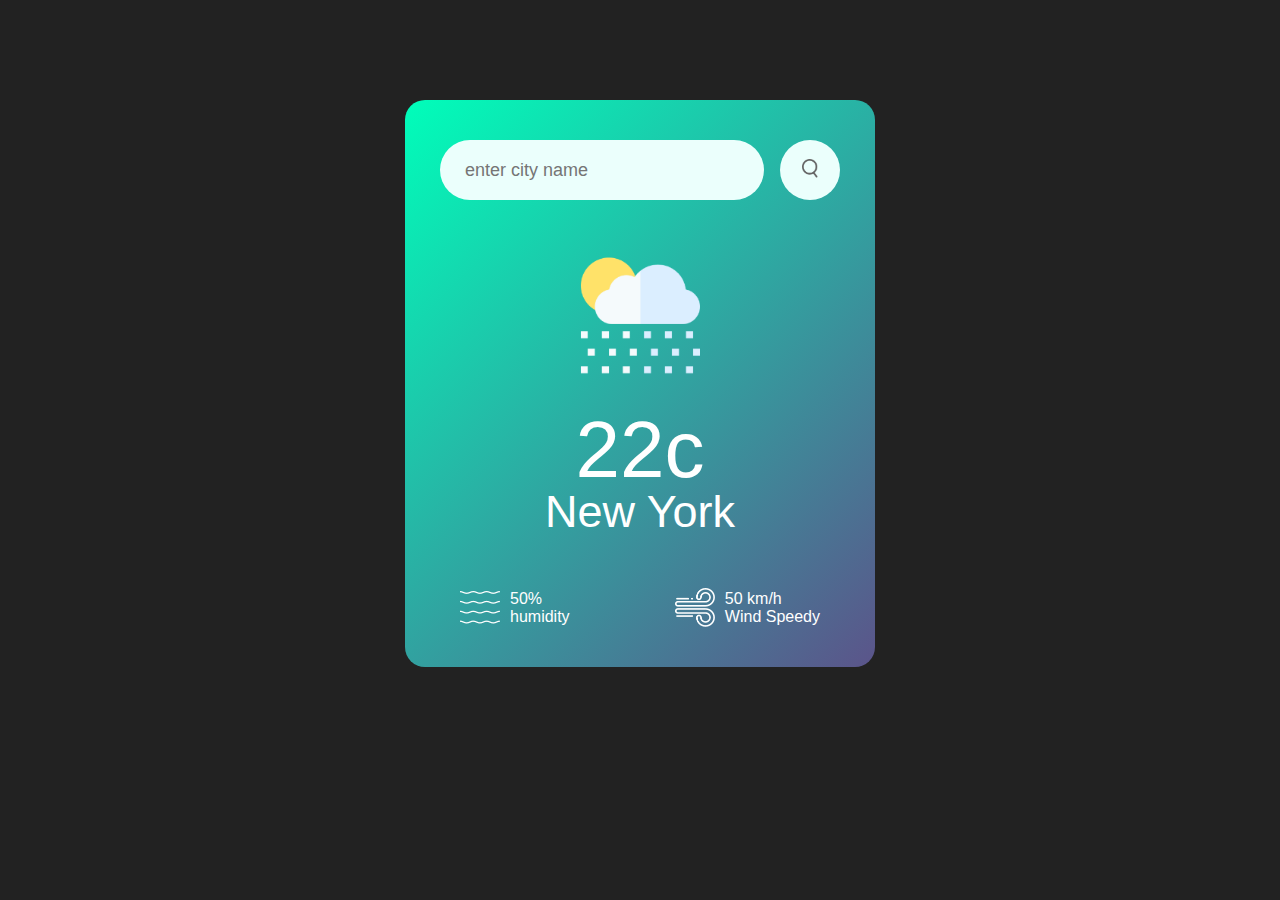
<file: wether app/index.html>
<!doctype html>
<html lang="en">
  <head>
    <meta charset="UTF-8" />
    <meta name="viewport" content="width=device-width, initial-scale=1.0" />
    <title>Document</title>
    <link rel="stylesheet" href="style.css" />
  </head>
  <body>
    <div class="card">
      <div class="search">
        <input type="text" placeholder="enter city name" spellcheck="false" />
        <button><img src="images/search.png" alt="" /></button>
      </div>
      <div class="weather">
        <img src="images/rain.png" alt="" class="weather-icon" />
        <h1 class="temp">22c</h1>
        <h2 class="city">New York</h2>
        <div class="detal">
          <div class="col">
            <img src="images/humidity.png" alt="" />
            <div>
              <p class="humidity">50%</p>
              <p>humidity</p>
            </div>
          </div>
          <div class="col">
            <img src="images/wind.png" alt="" />
            <div>
              <p class="wind">50 km/h</p>
              <p>Wind Speedy</p>
            </div>
          </div>
        </div>
      </div>
    </div>
    <script>
      const apiurl =
        "https://api.openweathermap.org/data/2.5/weather?units=metric";
      const apikey = "527adb61ff2370bbe41c5ac4847e8587";

      const searchBox = document.querySelector(".search input");
      const searchBtn = document.querySelector(".search button");

      async function checkwether(city) {
        const response = await fetch(
          apiurl + city + `&q=${city}&appid=${apikey}`,
        );
        var data = await response.json();

        console.log(data);
        document.querySelector(".city").innerHTML = data.name;
        document.querySelector(".temp").innerHTML =
          Math.round(data.main.temp) + "c";
        document.querySelector(".humidity").innerHTML =
          data.main.humidity + "%";
        document.querySelector(".wind").innerHTML = data.wind.speed + "km/h";
      }

      searchBtn.addEventListener("click", () => {
        checkwether(searchBox.value);
      });
    </script>
  </body>
</html>
</file>
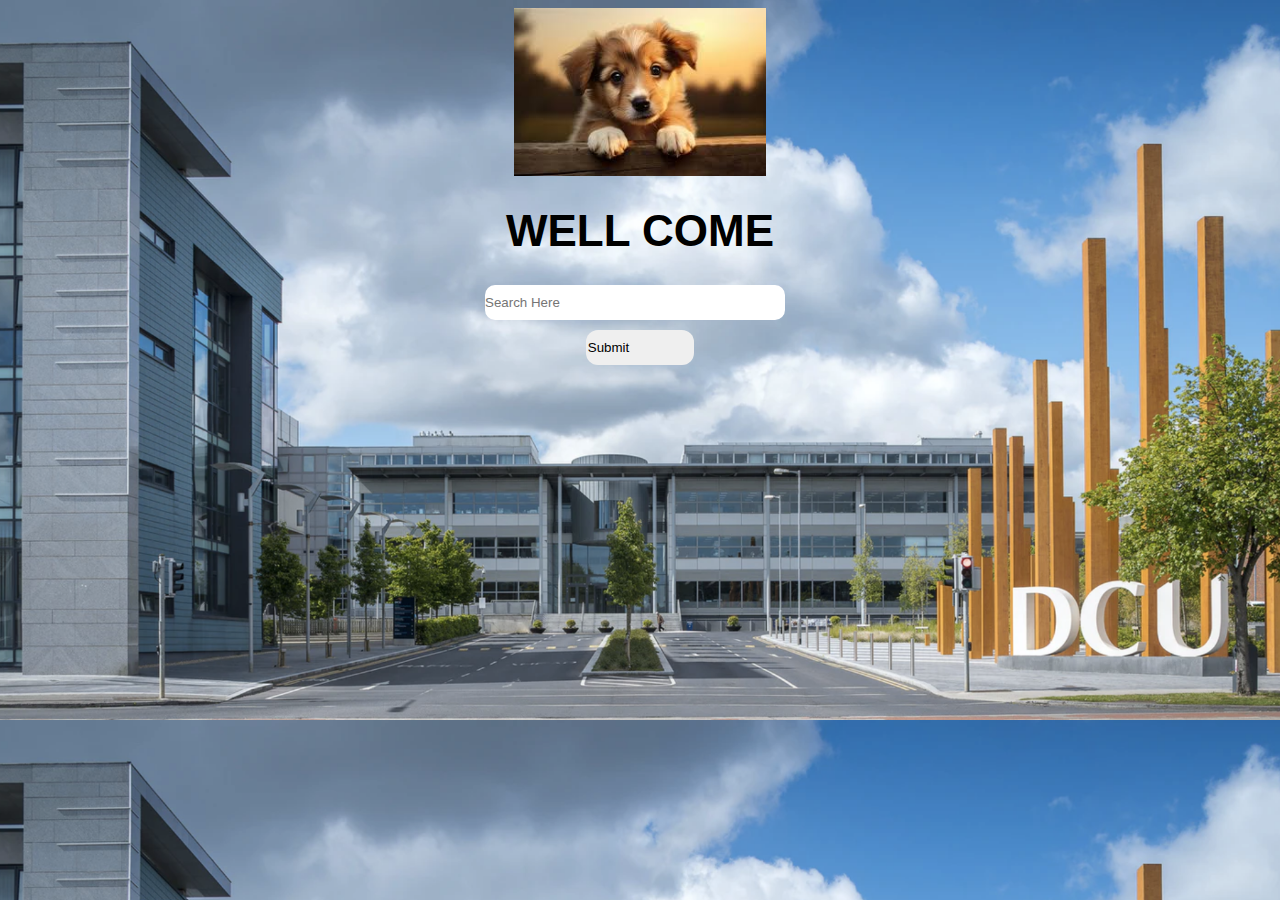
<file: formwithjs.html>
<!doctype html>
<html lang="en">
  <head>
    <meta charset="UTF-8" />
    <meta name="viewport" content="width=device-width, initial-scale=1.0" />
    <title>Practice CSS</title>
    <style>
      body {
        background-image: url("banner.png");
        background-size: cover;
      }

      img {
        width: 20%;
        margin-left: auto;
        margin-right: auto;
        display: block;
      }
      h1 {
        text-align: center;
        text-transform: uppercase;
        font-family:
          "Franklin Gothic Medium", "Arial Narrow", Arial, sans-serif;
        font-size: 44px;
      }

      .container {
        text-align: center;
      }

      .cls {
        margin-right: 10px;
        width: 300px;
        padding: 10px 0 10px 0;
        border-radius: 10px;
        border-style: none;
      }

      .als {
        margin-top: 10px;
        padding: 10px 65px 10px 2px;
        border-radius: 12px;
        border-style: none;
      }
    </style>
  </head>
  <body>
    <img src="images (1).jpg" alt="" />

    <h1>Well Come</h1>

    <div class="container">
      <form action="https://www.google.com/search" method="get">
        <input
          type="text"
          name="q"
          placeholder="Search Here"
          class="cls"
        /><br />
        <input type="submit" name="q" class="als" onclick="fnscore(event)" />
      </form>
    </div>

    <script>
      function fnscore(event) {
        const hero = document.querySelector(".cls");
        event.preventDefault();

        if (hero.value == "") {
          alert("Nothing to search");
        } else {
          alert("Search" + hero.value);

          setTimeout(function () {
            event.target.closest("form").submit();
          }, 3000);
        }
      }
    </script>
  </body>
</html>
</file>
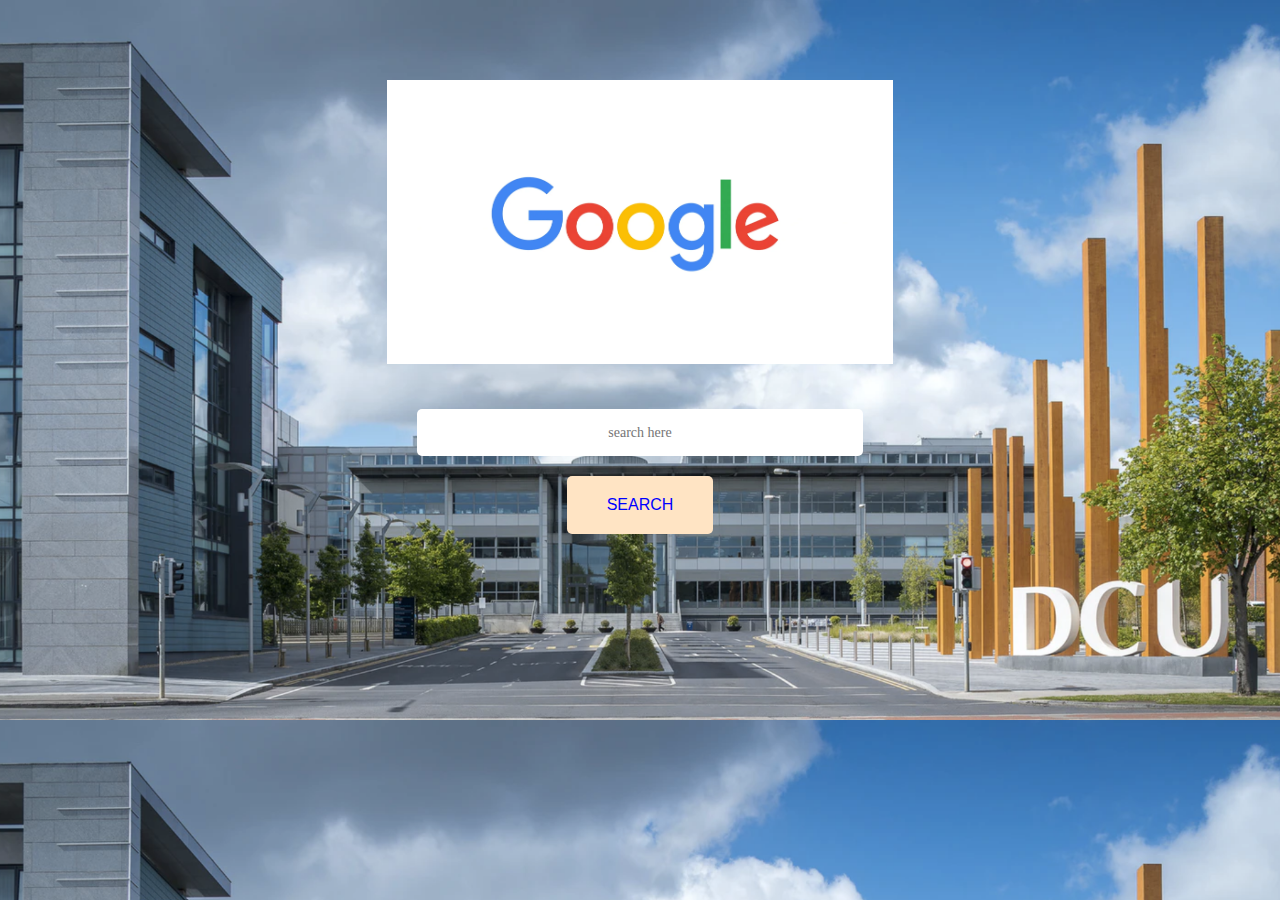
<file: formwithjs2.html>
<!doctype html>
<html lang="en">
  <head>
    <meta charset="UTF-8" />
    <meta name="viewport" content="width=device-width, initial-scale=1.0" />
    <title>Document</title>
    <style>
      body {
        background-image: url("banner.png");
        background-size: cover;
      }
      .logo {
        width: 40%;
        margin-top: 80px;
        display: block;
        margin-left: auto;
        margin-right: auto;
      }

      .search {
        width: 35%;
        height: 5vh;
        display: block;
        margin-left: auto;
        margin-right: auto;
        margin-top: 45px;
        border-radius: 5px;
        border-style: none;
        font-size: 14px;
        font-family: fantasy;
        text-align: center;
      }

      .submit {
        display: block;
        margin-left: auto;
        margin-right: auto;
        margin-top: 20px;
        padding: 20px 40px;
        border-radius: 5px;
        border-style: none;
        background-color: bisque;
        color: blue;
        font-family: "Segoe UI", Tahoma, Geneva, Verdana, sans-serif;
        font-size: 16px;
        text-transform: uppercase;
      }
    </style>
  </head>
  <body>
    <img
      src="a910d418-7123-4bc4-aa3b-ef7e25e74ae6.60c498c559810aa0.webp"
      alt=""
      class="logo"
    />
    <form action="https://www.google.com/search" method="get">
      <input type="text" name="q" placeholder="search here" class="search" />
      <input type="submit" value="search" class="submit" />
    </form>
  </body>
</html>
</file>
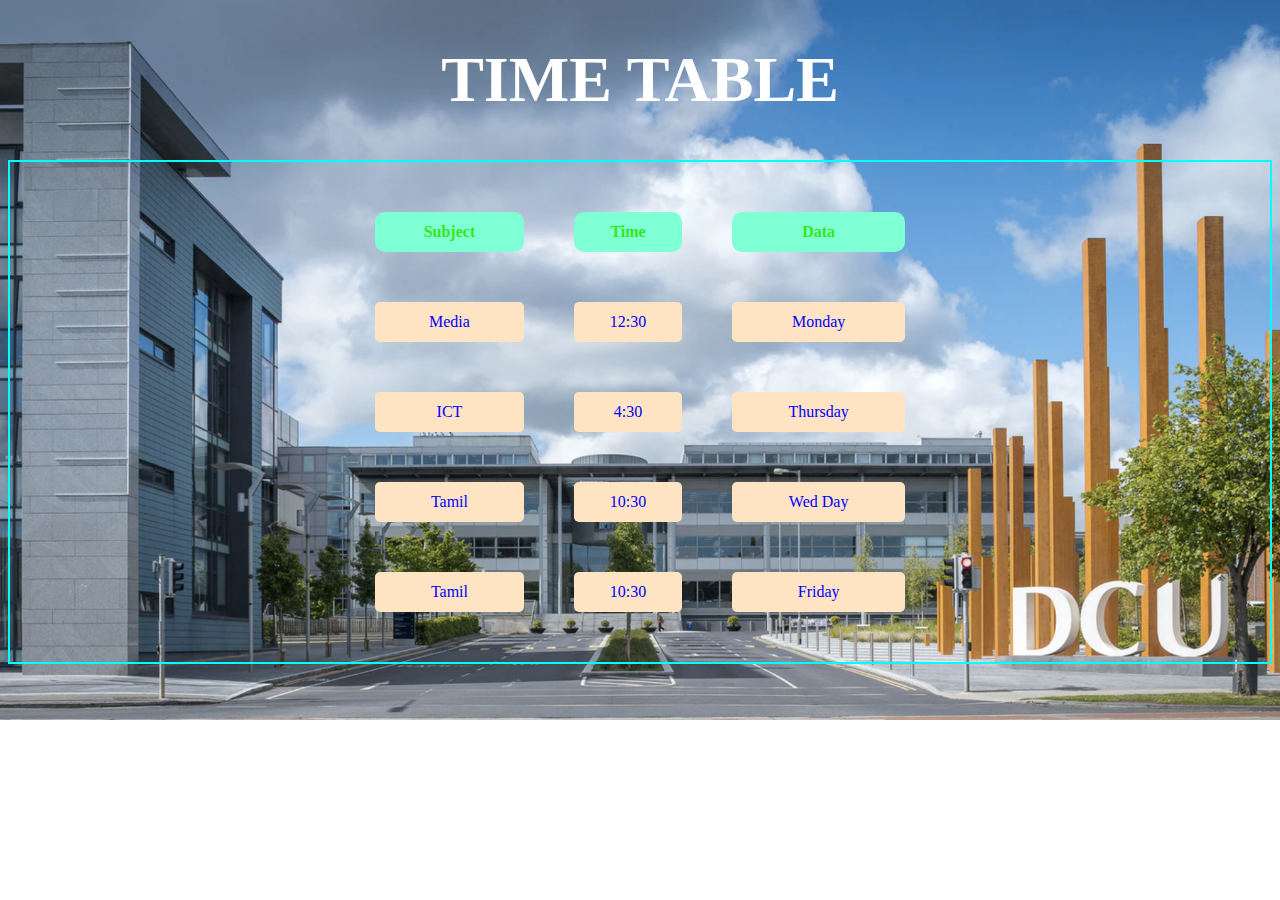
<file: table.html>
<!doctype html>
<html lang="en">
  <head>
    <meta charset="UTF-8" />
    <meta name="viewport" content="width=device-width, initial-scale=1.0" />
    <title>Document</title>

    <style>
      body {
        background-image: url("banner.png");
        background-size: cover;
        background-repeat: no-repeat;
        color: blue;
      }

      h1 {
        text-align: center;
        color: white;
        font-size: 64px;
        text-transform: uppercase;
        font-style: bold;
      }

      th {
        color: rgb(53, 231, 22);
        padding-top: 10px;
        padding-bottom: 10px;
        background-color: aquamarine;
        text-transform: capitalize;
        margin: 2px;
        border-radius: 10px;
      }

      table {
        width: 50%;
        border-collapse: separate;
        font-size: 16px;
        font-family: "Times New Roman", Times, serif;
        text-align: center;
        border-radius: 20px;
        margin-left: auto;
        margin-right: auto;
        /* margin-top: 100px; */
        border-style: none;
        border-color: rgba(0, 0, 0, 0);
        border-spacing: 50px;
      }

      td {
        padding-top: 10px;
        padding-bottom: 10px;
        background-color: bisque;
        font-family: fantasy;
        border-radius: 5px;
      }

      div {
        border: 2px solid;
        border-color: cyan;
        padding-top: 0px;
      }
    </style>
  </head>
  <body>
    <h1>Time Table</h1>
    <div>
      <table border="1">
        <tr>
          <th>Subject</th>
          <th>Time</th>
          <th>Data</th>
        </tr>
        <tr>
          <td>Media</td>
          <td>12:30</td>
          <td>Monday</td>
        </tr>
        <tr>
          <td>ICT</td>
          <td>4:30</td>
          <td>Thursday</td>
        </tr>
        <tr>
          <td>Tamil</td>
          <td>10:30</td>
          <td>Wed Day</td>
        </tr>
        <tr>
          <td>Tamil</td>
          <td>10:30</td>
          <td>Friday</td>
        </tr>
      </table>
    </div>
  </body>
</html>
</file>
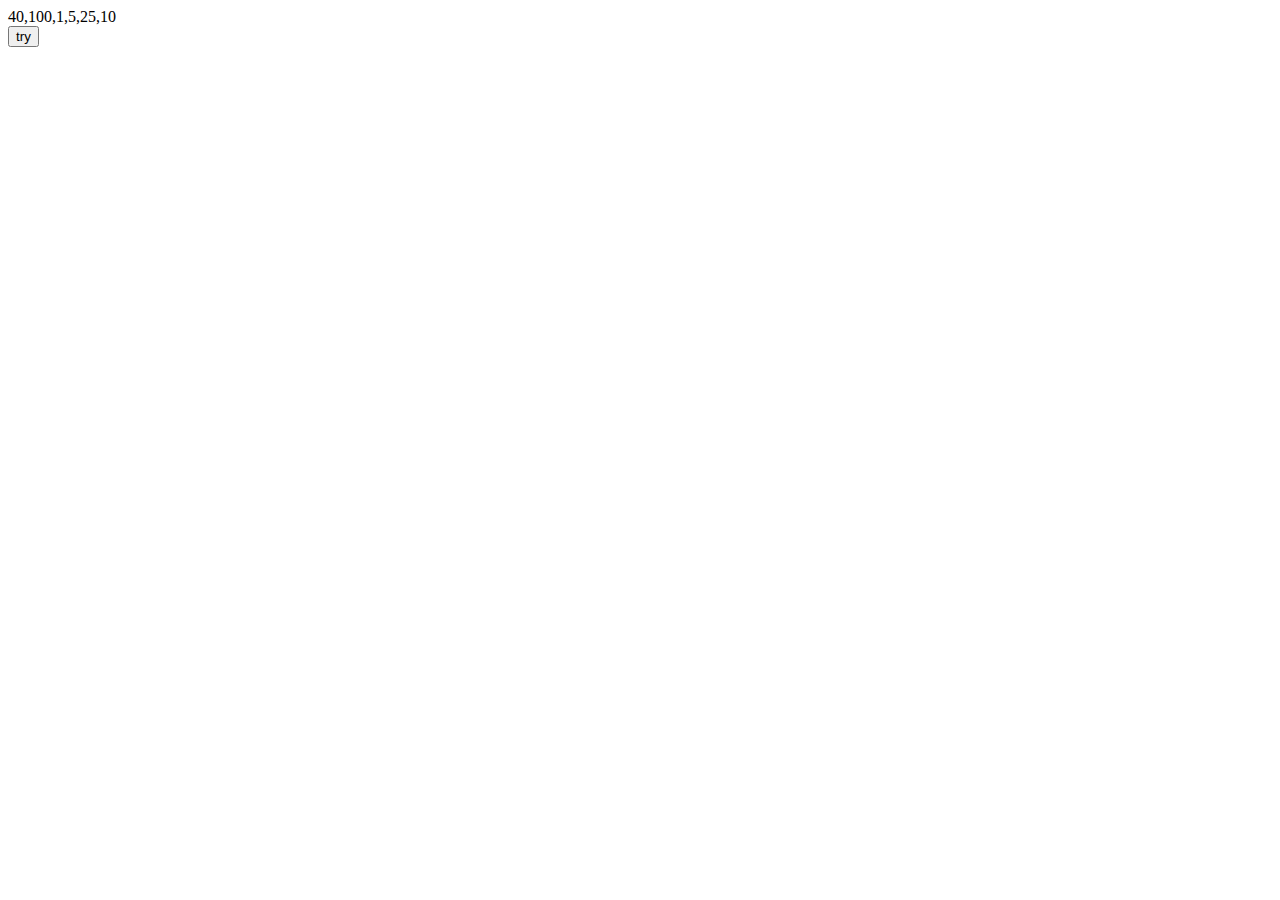
<file: basics--fundamental project css/js.html>
<!doctype html>
<html lang="en">
  <head>
    <meta charset="UTF-8" />
    <meta name="viewport" content="width=device-width, initial-scale=1.0" />
    <title>Document</title>

    <style></style>
  </head>
  <body>
    <div id="hero"></div>
    <div id="naro"></div>
    <div id="zero"></div>
    <button onclick="myfunc()">try</button>
    <script>
      const points = [40, 100, 1, 5, 25, 10];
      document.getElementById("zero").innerHTML = points;

      function myfunc() {
        points.sort(function () {
          return 0.5 - Math.random();
        });
        document.getElementById("hero").innerHTML = points;
      }
    </script>
  </body>
</html>
</file>
<file: wether app/style.css>
* {
  margin: 0;
  padding: 0;
  font-family: "Poppins", sans-serif;
  box-sizing: border-box;
}

body {
  background: #222;
}

.card {
  width: 90%;
  max-width: 470px;
  background: linear-gradient(135deg, #00feba, #5b548a);
  color: #fff;
  margin: 100px auto 0;
  border-radius: 20px;
  padding: 40px 35px;
  text-align: center;
}

.search {
  width: 100%;
  display: flex;
  align-items: center;
  justify-content: space-between;
}

.search input {
  border: 0;
  outline: 0;
  background: #ebfffc;
  color: #555;
  padding: 10px 25px;
  height: 60px;
  border-radius: 30px;
  flex: 1;
  margin-right: 16px;
  font-size: 18px;
}

.search button {
  border: 0;
  outline: 0;
  background: #ebfffc;
  border-radius: 50%;
  width: 60px;
  height: 60px;
  cursor: pointer;
}

.search button img {
  width: 16px;
}

.weather-icon {
  width: 170px;
  margin-top: 30px;
}

.weather h1 {
  font-size: 80px;
  font-weight: 500;
}

.weather h2 {
  font-size: 45px;
  font-weight: 400;
  margin-top: -10px;
}

.detal {
  display: flex;
  align-items: center;
  justify-content: space-between;
  padding: 0 20px;
  margin-top: 50px;
}

.col {
  display: flex;
  align-items: center;
  text-align: left;
}

.col img {
  width: 40px;
  margin-right: 10px;
}

.humidity .wind {
  font-size: 28px;
  margin-top: -6px;
}
</file>
